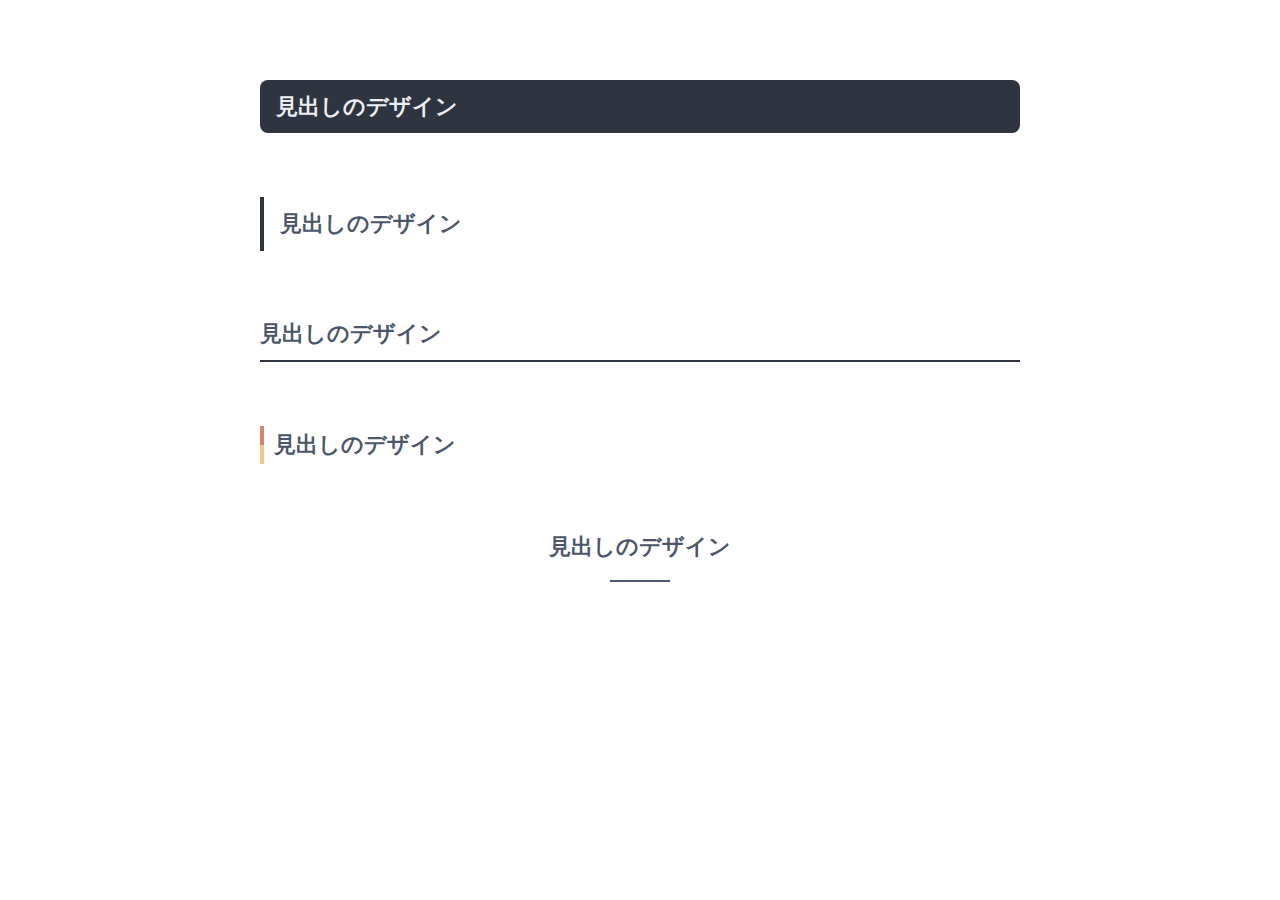
<file: index.html>
<!DOCTYPE html>
<html lang="ja">
  <head>
    <meta charset="UTF-8" />
    <meta name="viewport" content="width=device-width, initial-scale=1.0" />
    <title>Document</title>
    <link rel="stylesheet" href="/css/reset.css" />
    <link rel="stylesheet" href="/css/common.css" />
    <link rel="stylesheet" href="/css/style.css" />
  </head>
  <body>
    <div class="container">
      <h2 class="title01">見出しのデザイン</h2>
      <div class="spacer"></div>
      <h2 class="title02">見出しのデザイン</h2>
      <div class="spacer"></div>
      <h2 class="title03">見出しのデザイン</h2>
      <div class="spacer"></div>
      <h2 class="title04">見出しのデザイン</h2>
      <div class="spacer"></div>
      <h2 class="title05">見出しのデザイン</h2>
    </div>
  </body>
</html>
</file>
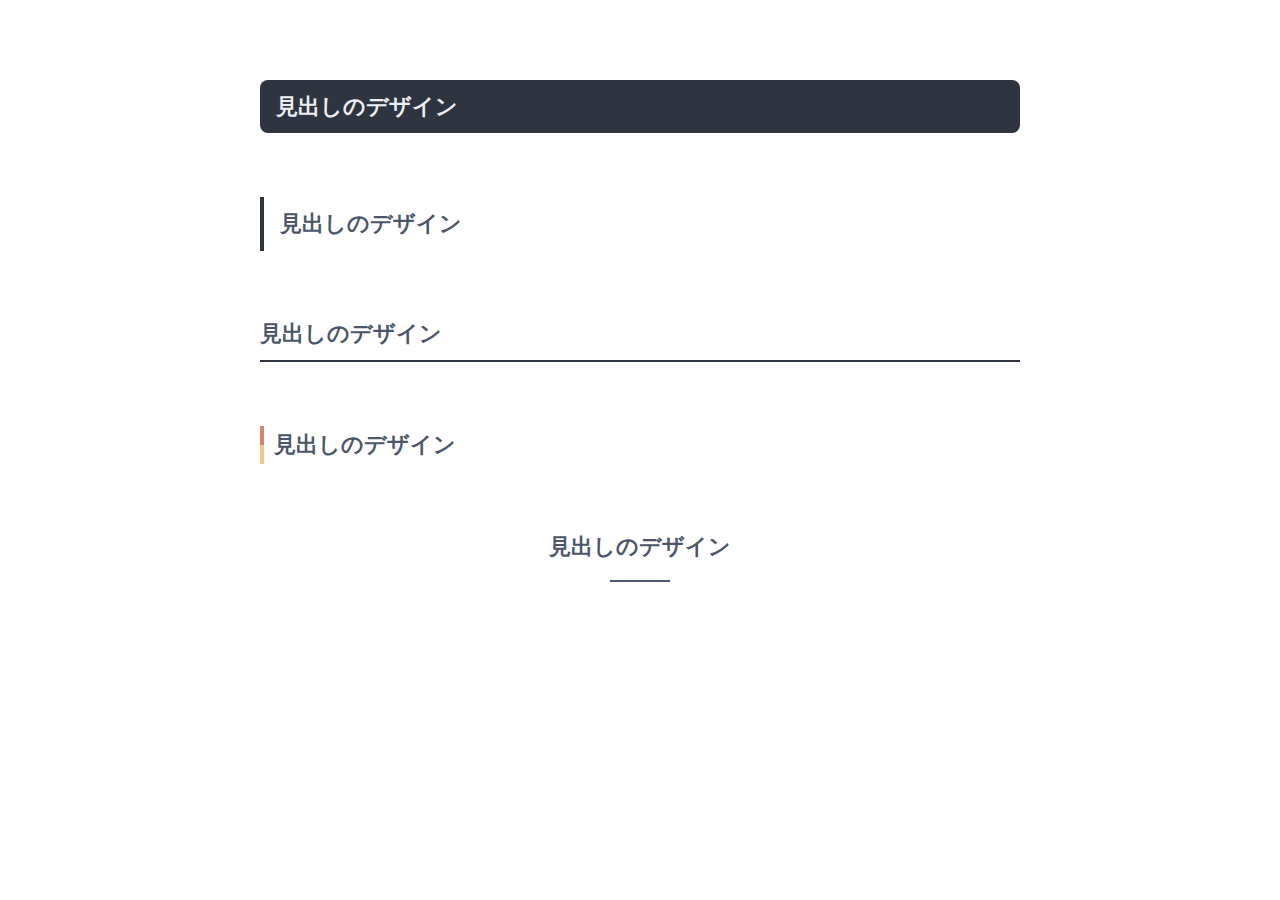
<file: Sec3/index.html>
<!DOCTYPE html>
<html lang="ja">
  <head>
    <meta charset="UTF-8" />
    <meta name="viewport" content="width=device-width, initial-scale=1.0" />
    <title>Document</title>
    <link rel="stylesheet" href="/css/reset.css" />
    <link rel="stylesheet" href="/css/common.css" />
    <link rel="stylesheet" href="style.css" />
  </head>
  <body>
    <div class="container">
      <h2 class="title01">見出しのデザイン</h2>
      <div class="spacer"></div>
      <h2 class="title02">見出しのデザイン</h2>
      <div class="spacer"></div>
      <h2 class="title03">見出しのデザイン</h2>
      <div class="spacer"></div>
      <h2 class="title04">見出しのデザイン</h2>
      <div class="spacer"></div>
      <h2 class="title05">見出しのデザイン</h2>
    </div>
  </body>
</html>
</file>
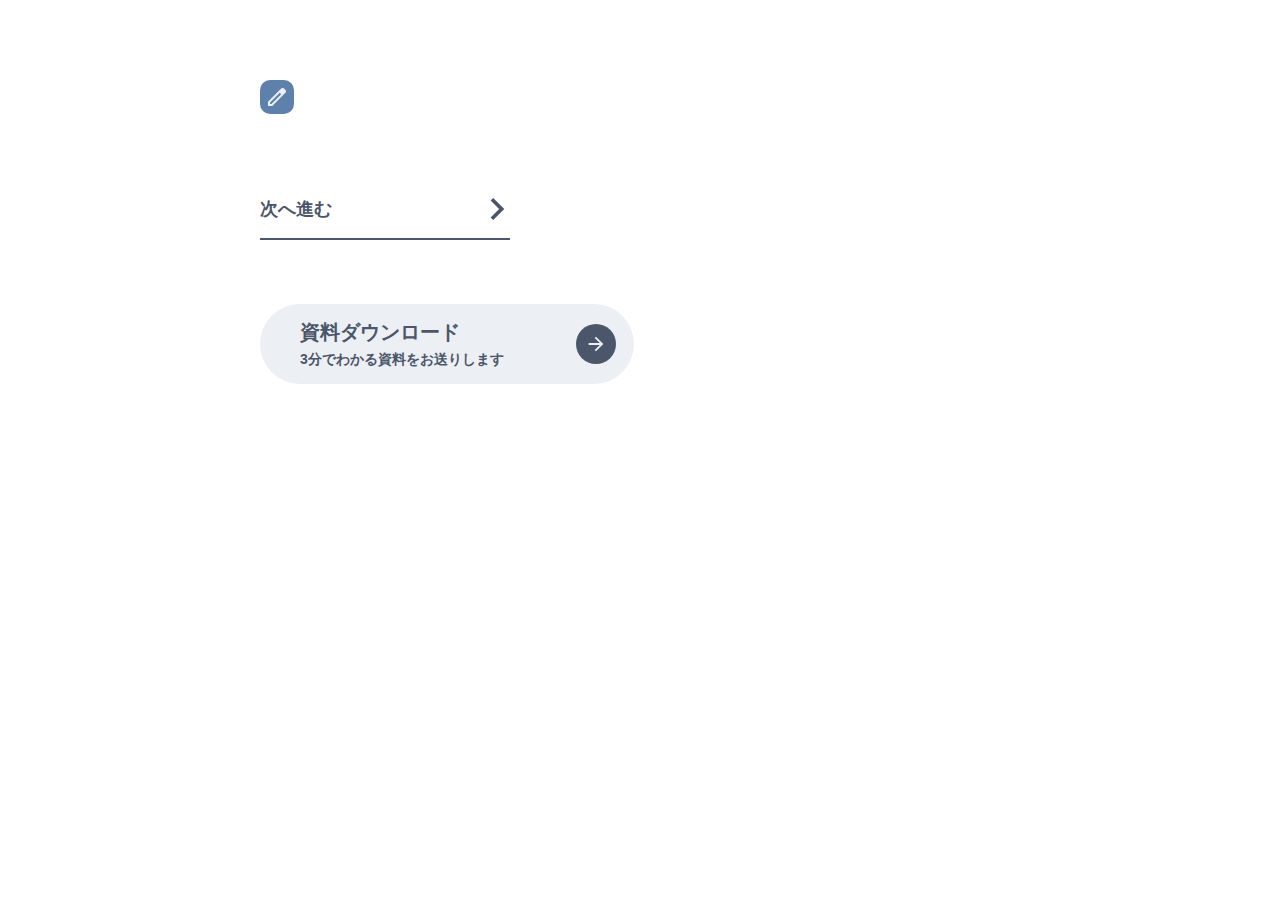
<file: Sec4-2/index.html>
<!DOCTYPE html>
<html lang="ja">
  <head>
    <meta charset="UTF-8" />
    <meta name="viewport" content="width=device-width, initial-scale=1.0" />
    <title>Document</title>
    <link rel="stylesheet" href="/css/reset.css" />
    <link rel="stylesheet" href="/css/common.css" />
    <link rel="stylesheet" href="style.css" />
  </head>
  <body>
   <div class="container">
    <a href="" class="btn">
      <img src="img/icon-edit.svg" alt="" width="18" height="18" decoding="async"/>
      <span class="btn-text">編集する</span>
    </a>

    <div class="spacer"></div>
    
    <a href="" class="btn2">
      次へ進む
      <img src="img/Vector.svg" alt="" width="24" height="24" decoding="async"/>
    </a>

    <div class="spacer"></div>
    
    <a href="" class="btn3">
      <div class="btn3-inner">
        <span class="btn3-text">資料ダウンロード</span>
        <span class="btn3-text02">3分でわかる資料をお送りします</span>
      </div>
      <div class="btn3-icon">
        <img src="img/icon.svg" alt=""w22idth="22" height="22" decoding="async"/>
      </div>
    </a>

   </div>
  </body>
</html>
</file>
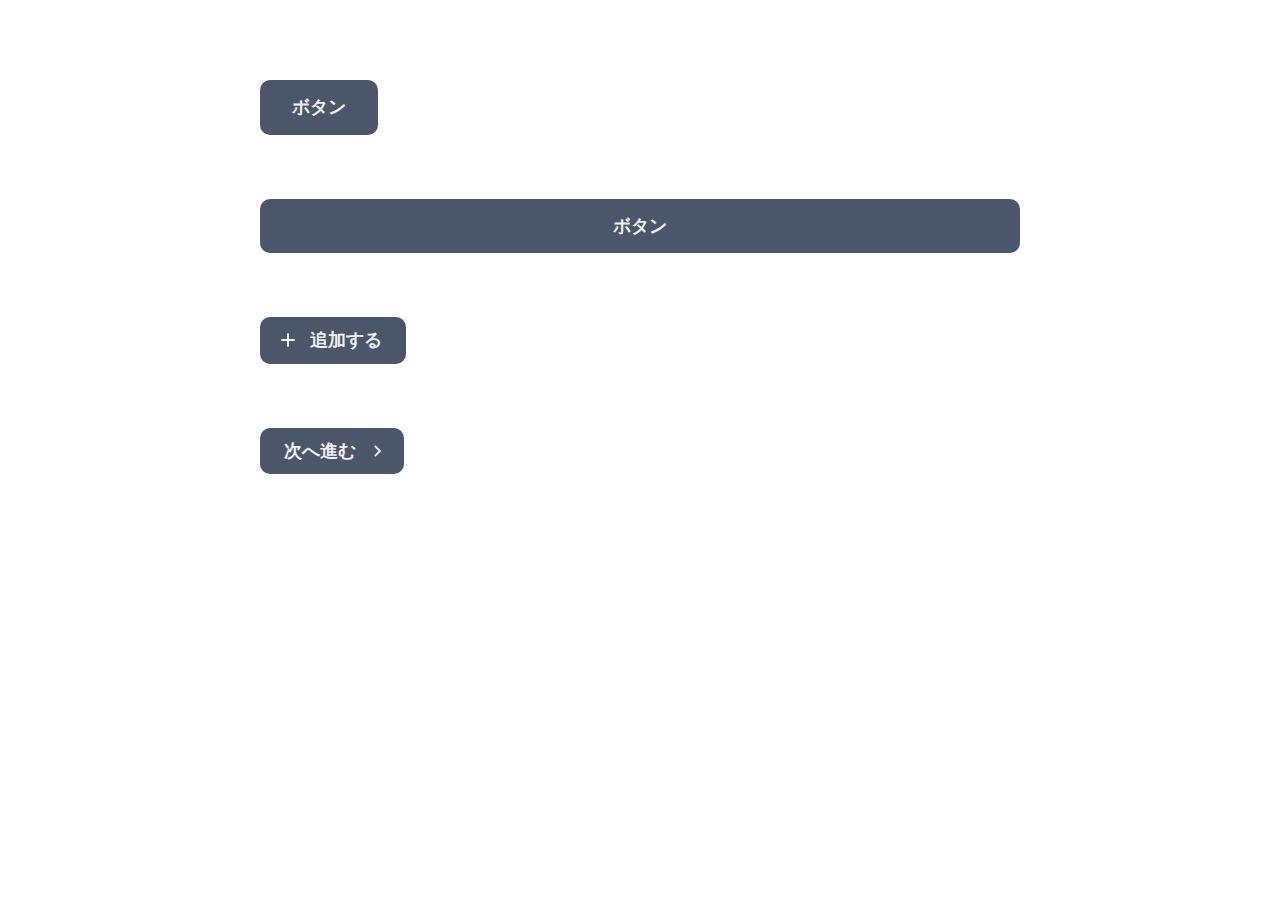
<file: Sec4/index.html>
<!DOCTYPE html>
<html lang="ja">
  <head>
    <meta charset="UTF-8" />
    <meta name="viewport" content="width=device-width, initial-scale=1.0" />
    <title>Document</title>
    <link rel="stylesheet" href="/css/reset.css" />
    <link rel="stylesheet" href="/css/common.css" />
    <link rel="stylesheet" href="style.css" />
  </head>
  <body>
    <div class="container">

      <a href="" class="btn-1">ボタン</a>
      <div class="spacer"></div>

      <a href="" class="btn-2">ボタン</a>
      <div class="spacer"></div>

      <button>
        <a href="" class="btn-3">
          <img src="img/icon.svg" alt="" width="24" height="24" decoding="async"/>
          追加する
        </a>
      </button>
      <div class="spacer"></div>

      <a href="" class="btn-4">
        次へ進む
        <img src="img/icon2.svg" alt="" width="24" height="24" decoding="async"/>
      </a>
      <div class="spacer"></div>
    
    </div>
  </body>
</html>
</file>
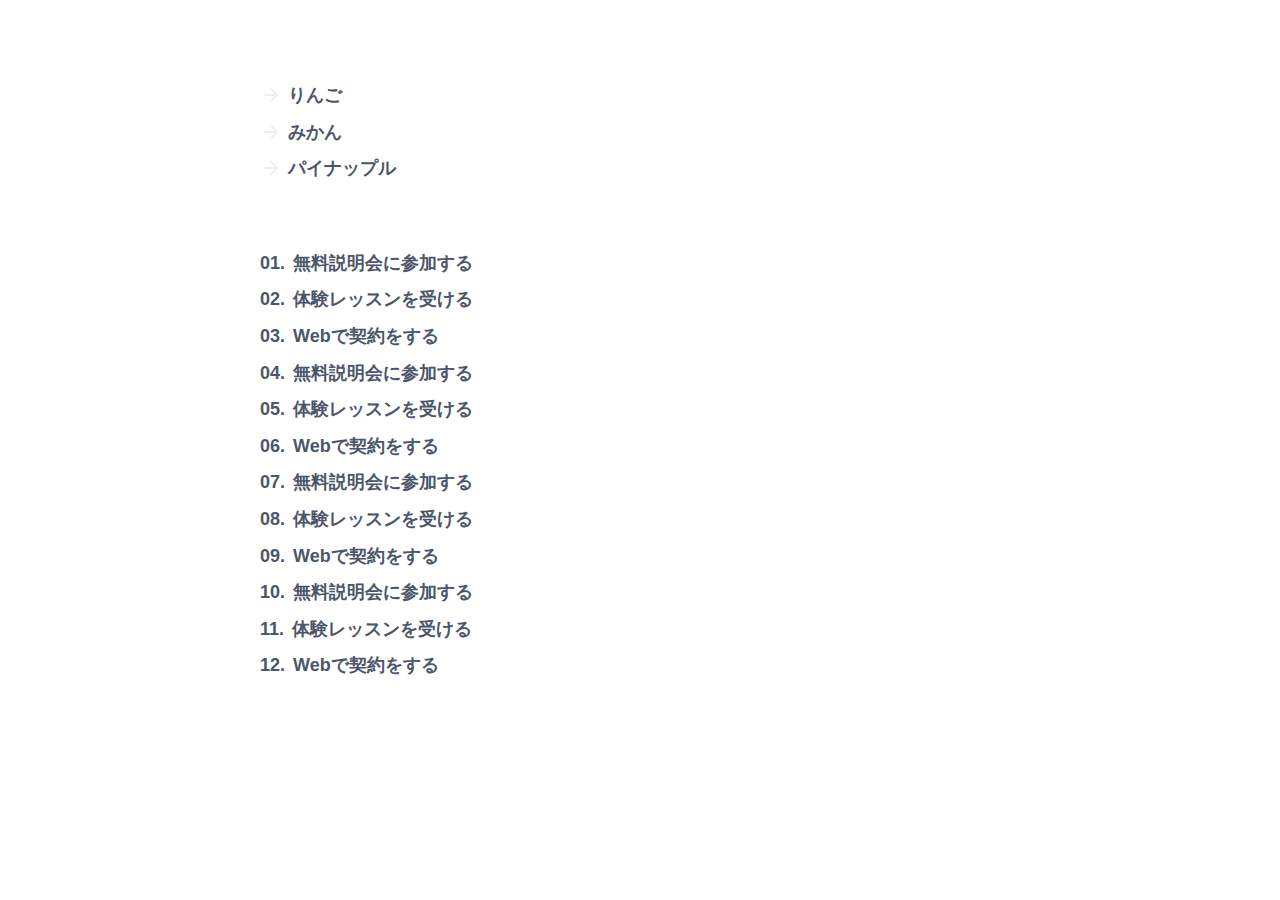
<file: Sec5/index.html>
<!DOCTYPE html>
<html lang="ja">
  <head>
    <meta charset="UTF-8" />
    <meta name="viewport" content="width=device-width, initial-scale=1.0" />
    <title>Document</title>
    <link rel="stylesheet" href="/css/reset.css" />
    <link rel="stylesheet" href="/css/common.css" />
    <link rel="stylesheet" href="style.css" />
  </head>
  <body>
    <div class="container">
      <ul class="list01">
        <li class="item01">りんご</li>
        <li class="item01">みかん</li>
        <li class="item01">パイナップル</li>
      </ul>

      <div class="spacer"></div>

      <ol class="list02">
        <li class="item02">無料説明会に参加する</li>
        <li class="item02">体験レッスンを受ける</li>
        <li class="item02">Webで契約をする</li>
        <li class="item02">無料説明会に参加する</li>
        <li class="item02">体験レッスンを受ける</li>
        <li class="item02">Webで契約をする</li>
        <li class="item02">無料説明会に参加する</li>
        <li class="item02">体験レッスンを受ける</li>
        <li class="item02">Webで契約をする</li>
        <li class="item02">無料説明会に参加する</li>
        <li class="item02">体験レッスンを受ける</li>
        <li class="item02">Webで契約をする</li>
      </ol>
      
    </div>
  </body>
  <script>
    // 特定の要素の疑似要素のカウンター値を取得
const items = document.querySelectorAll('.item02');

items.forEach((item, index) => {
  const computedStyle = window.getComputedStyle(item, '::before');
  const counterValue = computedStyle.content.replace(/["']/g, ''); // content の値を取得
  console.log(`Item ${index + 1} Counter:`, counterValue);
});

  </script>
</html>
</file>
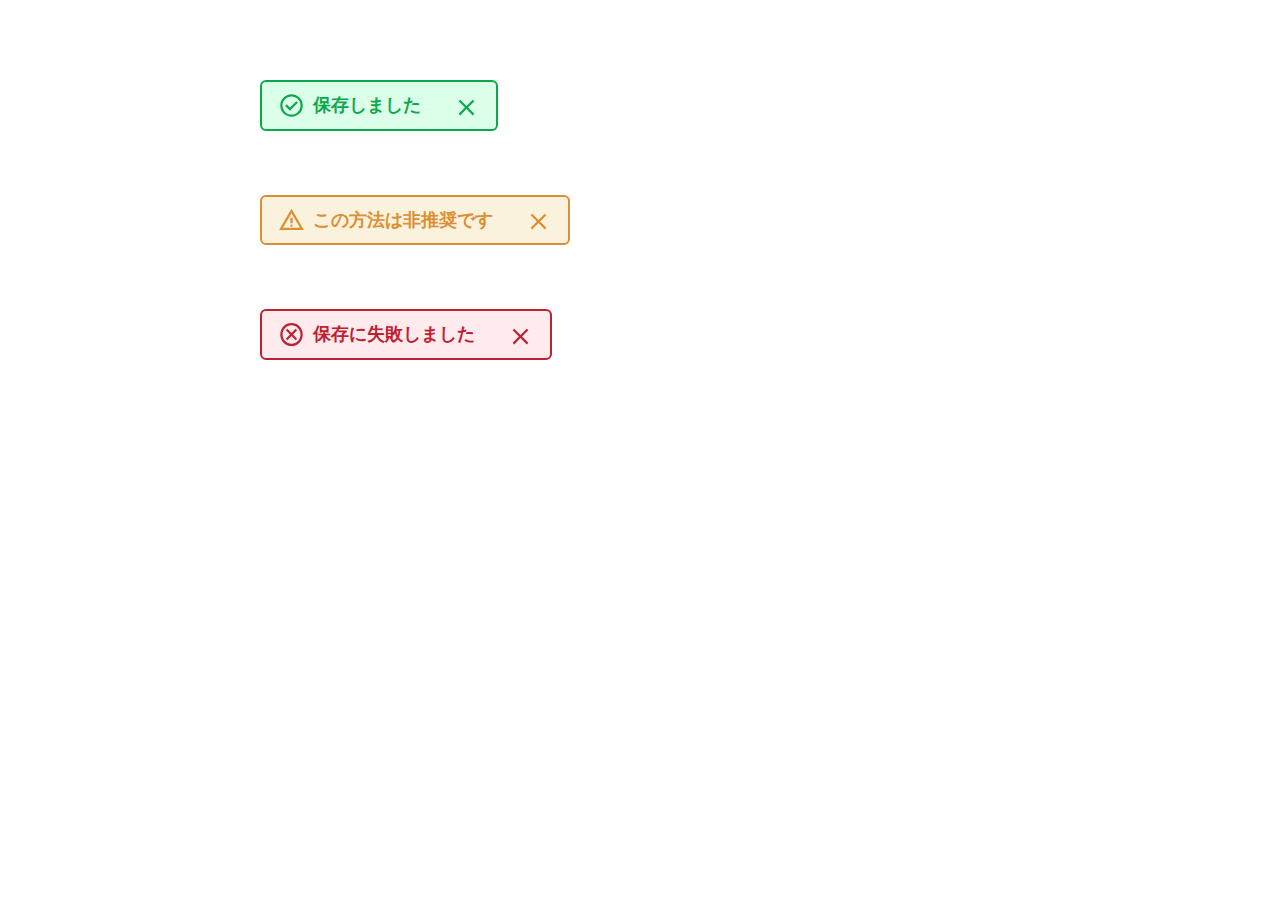
<file: Sec6/index.html>
<!DOCTYPE html>
<html lang="ja">
  <head>
    <meta charset="UTF-8" />
    <meta name="viewport" content="width=device-width, initial-scale=1.0" />
    <title>Document</title>
    <link rel="stylesheet" href="/css/reset.css" />
    <link rel="stylesheet" href="/css/common.css" />
    <link rel="stylesheet" href="style.css" />
  </head>
  <body>
    <div class="container">
     <p class="toast success">
      <img src="./img/icon.svg" alt="" width="27" height="27" decoding="async"/>
      <span>保存しました</span>
      <button>
        <img src="./img/icon-1.svg" alt="" width="27" height="27" decoding="async"/>
      </button>
     </p>

     <div class="spacer"></div>

     <p class="toast warning">
      <img src="./img/icon-2.svg" alt="" width="27" height="27" decoding="async"/>
      <span>この方法は非推奨です</span>
      <button>
        <img src="./img/icon-3.svg" alt="" width="27" height="27" decoding="async"/>
      </button>
     </p>

     <div class="spacer"></div>

     <p class="toast error">
      <img src="./img/icon-4.svg" alt="" width="27" height="27" decoding="async"/>
      <span>保存に失敗しました</span>
      <button>
        <img src="./img/icon-5.svg" alt="" width="27" height="27" decoding="async"/>
      </button>
     </p>

    </div>
  </body>
</html>
</file>
<file: css/common.css>
:root {
  --color-nord0: #2e3440;
  --color-nord1: #3b4252;
  --color-nord2: #434c5e;
  --color-nord3: #4c566a;
  --color-nord4: #d8dee9;
  --color-nord5: #e5e9f0;
  --color-nord6: #eceff4;
  --color-nord7: #8fbcbb;
  --color-nord8: #88c0d0;
  --color-nord9: #81a1c1;
  --color-nord10: #5e81ac;
  --color-nord11: #bf616a;
  --color-nord12: #d08770;
  --color-nord13: #ebcb8b;
  --color-nord14: #a3be8c;
  --color-nord15: #b48ead;
  --color-white: #fff;
  --color-bg: #f8f8f8;
  --color-toast-success: #0da84b;
  --color-toast-bg-success: #dbffe8;
  --color-toast-warning: #db8f32;
  --color-toast-bg-warning: #fbf2de;
  --color-toast-error: #be2130;
  --color-toast-bg-error: #ffebed;
  --color-question: #2363d0;
  --color-question-bg: #c6dbff;
  --color-answer: #d32d2d;
  --color-answer-bg: #fdd;
}

body {
  line-height: 1.7;
  font-size: 16px;
  color: var(--color-nord3);
  font-family: "Noto Sans JP", sans-serif;
}

@media screen and (min-width: 768px) {
  body {
      font-size: 18px;
  }
}

.container {
  width: min(90%, 760px);
  margin-inline: auto;
  padding: 80px 0;
}

.spacer {
  height: 64px;
}
</file>
<file: css/style.css>
.title01 {
  font-size: 22px;
  font-weight: bold;
  color: var(--color-nord6);
  padding: 8px 16px;
  background-color: var(--color-nord0);
  border-radius: 8px;
}



.title02 {
  border-left: 4px solid var(--color-nord0);
  font-size: 22px;
  font-weight: bold;
  color: var(--color-nord3);
  padding: 8px 16px;

}

.title03 {
  font-size: 22px;
  font-weight: bold;
  border-bottom: 2px solid var(--color-nord0);
  padding-bottom: 8px;
}

.title04 {
  font-size: 22px;
  font-weight: bold;
  color: var(--color-nord3);
  background-image: linear-gradient(var(--color-nord12) 50%, var(--color-nord13) 50%);
  background-size: 4px 100%;
  background-repeat: no-repeat;
  padding: 0 14px;
}

.title05 {
  font-size: 22px;
  font-weight: bold;
  text-align: center;
}

.title05:after {
  content: '';
  display: block;
  width: 60px;
  height: 2px;
  background-color: var(--color-nord3);
  margin-top: 15px;
  margin-inline: auto;
}
</file>
<file: Sec3/style.css>
.title01 {
  font-size: 22px;
  font-weight: bold;
  color: var(--color-nord6);
  padding: 8px 16px;
  background-color: var(--color-nord0);
  border-radius: 8px;
}



.title02 {
  border-left: 4px solid var(--color-nord0);
  font-size: 22px;
  font-weight: bold;
  color: var(--color-nord3);
  padding: 8px 16px;

}

.title03 {
  font-size: 22px;
  font-weight: bold;
  border-bottom: 2px solid var(--color-nord0);
  padding-bottom: 8px;
}

.title04 {
  font-size: 22px;
  font-weight: bold;
  color: var(--color-nord3);
  background-image: linear-gradient(var(--color-nord12) 50%, var(--color-nord13) 50%);
  background-size: 4px 100%;
  background-repeat: no-repeat;
  padding: 0 14px;
}

.title05 {
  font-size: 22px;
  font-weight: bold;
  text-align: center;
}

.title05:after {
  content: '';
  display: block;
  width: 60px;
  height: 2px;
  background-color: var(--color-nord3);
  margin-top: 15px;
  margin-inline: auto;
}
</file>
<file: Sec4-2/style.css>
.btn {
  padding: 8px;
  border-radius: 10px;
  background-color: var(--color-nord10);
  display: inline-grid;
  place-items: center;
  position: relative;
}

.btn img {
  width: 18px;
  height: 18px;
}

.btn-text {
 position: absolute;
 left: calc(100% + 8px);
 top: 50%;
 transform: translateY(-50%);
 white-space: nowrap;
 background-color: var(--color-nord3);
 font-size: 14px;
 color: var(--color-nord6);
 font-weight: bold;
 display: inline-block;
 padding: 2px 10px;
 border-radius: 6px;
 opacity: 0;
 transition: 0.2s;
 pointer-events: none;
 scale: 0.9;
}

@media (any-hover: hover) {
  .btn:hover .btn-text {
    opacity: 1;
    visibility: visible;
    scale: 1;
    transition-delay: 0.2s;
  }
  
}

.btn2 {
  display: flex;
  justify-content: space-between;
  align-items: center;
  width: 250px;
  border-bottom: 2px solid var(--color-nord3);
  padding: 14px 0;
  font-weight: bold;
}

.btn2 img {
  width: 24px;
  height: 24px;
}

.btn3 {
  background-color: var(--color-nord6);
  width: 374px;
  padding: 18px 18px 18px 40px;
  border-radius: 100vh;
  display: flex;
  justify-content: space-between;
  align-items: center;
}

.btn3-inner {
  display: flex;
  flex-direction: column;
  gap: 10px;
}

.btn3-text,.btn3-text02 {
  font-weight: bold;
  line-height: 1;
}

.btn3-text {
  font-size: 20px;
}

.btn3-text02 {
  font-size: 14px;
}

.btn3-icon {
  width: 40px;
  height: 40px;
  border-radius: 50%;
  background-color: var(--color-nord3);
  display: grid;
  place-items: center;
}

.btn3-icon img{
  width: 22px;
  height: 22px;
}
</file>
<file: Sec4/style.css>
.btn-1 {
  background-color: var(--color-nord3);
  font-weight: bold;
  color: var(--color-nord6);
  padding: 12px 32px;
  display: inline-block;
  border-radius: 10px;
}

.btn-2 {
  background-color: var(--color-nord3);
  font-weight: bold;
  color: var(--color-nord6);
  max-width: 760px;
  display: block;
  text-align: center;
  border-radius: 10px;
  padding: 12px 0;
}

.btn-3 {
  font-weight: bold;
  color: var(--color-nord6);
  display: inline-flex;
  align-items: center;
  border-radius: 10px;
  background-color: var(--color-nord3);
  padding: 8px 24px 8px 16px;
  gap: 10px;
}

.btn-3 img {
  width: 24px;
  height: 24px;
}


.btn-4 {
  font-weight: bold;
  color: var(--color-nord6);
  display: inline-flex;
  align-items: center;
  border-radius: 10px;
  background-color: var(--color-nord3);
  padding: 8px 14px 8px 24px;
  gap: 10px;
}

.btn-4 img {
  width: 24px;
  height: 24px;
}
</file>
<file: Sec5/style.css>
.list01 {
  display: flex;
  flex-direction: column;
  gap: 6px;
}

.item01 {
display: flex;
align-items: center;
gap: 6px;
font-weight: bold;
}

.item01::before {
  content: "";
  display: inline-block;
  width: 22px;
  height: 22px;
  background-image: url("./img/icon.svg");
  background-size: contain;
  background-repeat: no-repeat;
  background-position: center;
}

.list02 {
  display: flex;
  flex-direction: column;
  gap: 6px;
}

.item02 {
  font-weight: bold;
  display: flex;
  gap: 8px;
  counter-increment: item-counter;
}

.item02::before{
  content: "0" counter(item-counter) ".";
  display: inline-block;
}

.item02:nth-of-type(9) ~ .item02::before{
  content: counter(item-counter) ".";
}
</file>
<file: Sec6/style.css>
.toast {
  display: inline-grid;
  grid-template-columns: 27px 1fr 27px;
  align-items: center;
  font-weight: bold;
  padding: 8px 16px;
  border-radius: 6px;

  span {
    margin: 0 32px 0 8px;
  }

}


.success {
  border: 2px solid var(--color-toast-success);
  background-color: var(--color-toast-bg-success);
  color: var(--color-toast-success);
}

.warning {
  border: 2px solid var(--color-toast-warning);
  background-color: var(--color-toast-bg-warning);
  color: var(--color-toast-warning);
}

.error {
  border: 2px solid var(--color-toast-error);
  background-color: var(--color-toast-bg-error);
  color: var(--color-toast-error);
}
</file>
